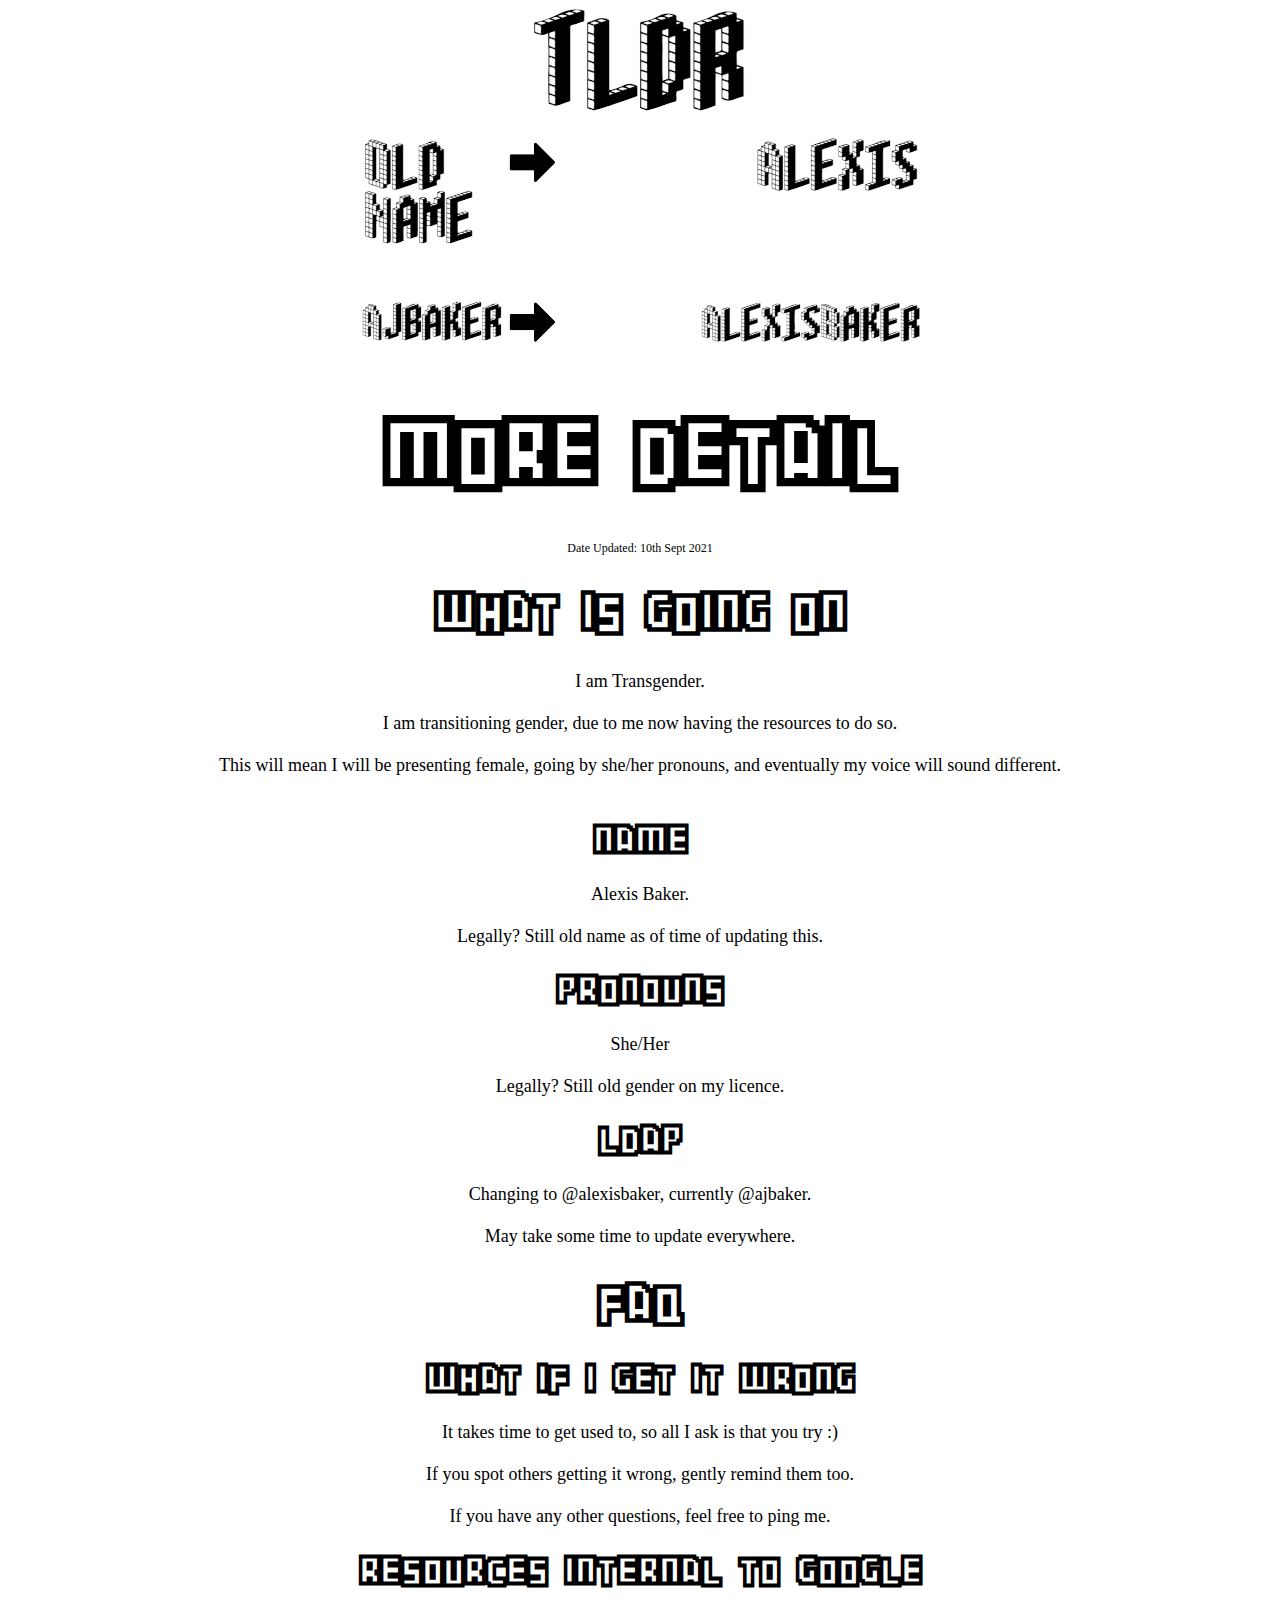
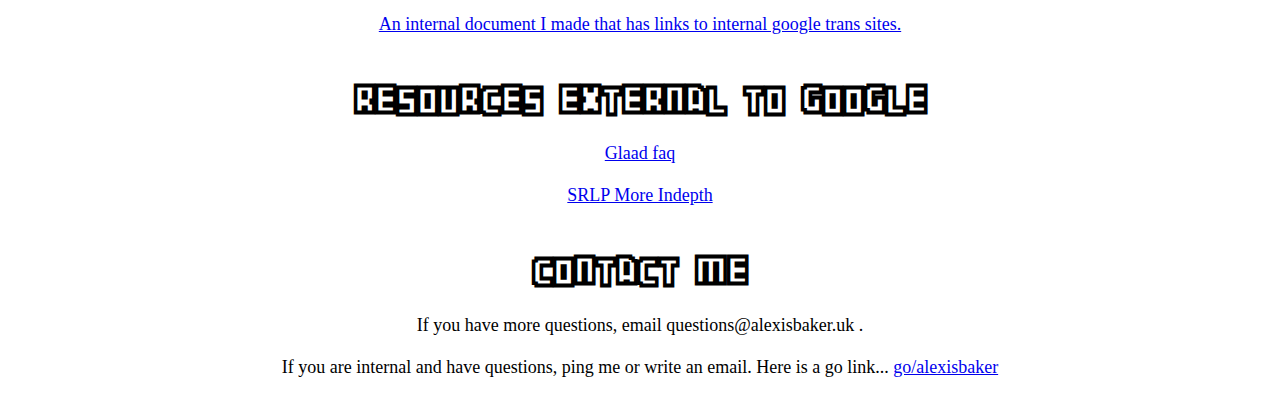
<file: pages/trans.html>
<!doctype html>
<html>
<link href="../css/headers.css" rel="stylesheet" type="text/css">	
<link href="../fonts/fonts.css" rel="stylesheet" type="text/css">


<head>
<meta charset="UTF-8">
</head>

<div style="background-color: white">
	<video autoplay muted loop src="../movies/tldr.mp4" class="video-header-tldr" alt="An animation showing that my new name is Alexis, and my new ldap is alexisbaker.">The Video is not Loading.</video>
</div>
	
<body>
	<h1 style="font-family: 'botsmatic_outlineregular'; text-align: center; font-size: 72px">more detail</h1>
<p style="font-family: Cambria, 'Hoefler Text', 'Liberation Serif', Times, 'Times New Roman', 'serif'; text-align: center; font-size: 12px"> Date Updated: 10th Sept 2021 </p>
<h2 style="font-family: 'botsmatic_outlineregular'; text-align: center; font-size: 42px">what is going on</h2>
	<p style="font-family: Cambria, 'Hoefler Text', 'Liberation Serif', Times, 'Times New Roman', 'serif'; text-align: center; font-size: 18px">
		I am Transgender. <br> <br>
		I am transitioning gender, due to me now having the resources to do so.<br><br>
		This will mean I will be presenting female, going by she/her pronouns, and eventually my voice will sound different. <br><br>
	</p>
	
	<h2 style="font-family: 'botsmatic_outlineregular'; text-align: center; font-size: 32px">name</h2>
<p style="font-family: Cambria, 'Hoefler Text', 'Liberation Serif', Times, 'Times New Roman', 'serif'; text-align: center; font-size: 18px">
		Alexis Baker. <br> <br>
		Legally? Still old name as of time of updating this. 
</p>
	
	<h2 style="font-family: 'botsmatic_outlineregular'; text-align: center; font-size: 32px">pronouns</h2>
	<p style="font-family: Cambria, 'Hoefler Text', 'Liberation Serif', Times, 'Times New Roman', 'serif'; text-align: center; font-size: 18px">
		She/Her <br> <br>
		Legally? Still old gender on my licence.
	</p>
	
	<h2 style="font-family: 'botsmatic_outlineregular'; text-align: center; font-size: 32px">ldap</h2>
	<p style="font-family: Cambria, 'Hoefler Text', 'Liberation Serif', Times, 'Times New Roman', 'serif'; text-align: center; font-size: 18px">
		Changing to @alexisbaker, currently @ajbaker.<br> <br>
		May take some time to update everywhere.
	</p>
	
	
	<h2 style="font-family: 'botsmatic_outlineregular'; text-align: center; font-size: 42px">faq</h2>
	
<h2 style="font-family: 'botsmatic_outlineregular'; text-align: center; font-size: 32px">what if i get it wrong</h2>
	<p style="font-family: Cambria, 'Hoefler Text', 'Liberation Serif', Times, 'Times New Roman', 'serif'; text-align: center; font-size: 18px">
		It takes time to get used to, so all I ask is that you try :) <br> <br>
		If you spot others getting it wrong, gently remind them too. <br> <br>
    If you have any other questions, feel free to ping me. </p>
	
	<h2 style="font-family: 'botsmatic_outlineregular'; text-align: center; font-size: 32px">resources internal to google</h2>
	<p style="font-family: Cambria, 'Hoefler Text', 'Liberation Serif', Times, 'Times New Roman', 'serif'; text-align: center; font-size: 18px">
		<a href="https://docs.google.com/document/d/14tU2xwMBM8-GnPRhK1bU9sNzaI2p-5lV0Lip0mez51w/edit?resourcekey=0-36mcm7woSAfn77hn3rE8Kw#">An internal document I made that has links to internal google trans sites. </a> <br> <br>	
	</p>
	
	<h2 style="font-family: 'botsmatic_outlineregular'; text-align: center; font-size: 32px">resources external to google</h2>
	<p style="font-family: Cambria, 'Hoefler Text', 'Liberation Serif', Times, 'Times New Roman', 'serif'; text-align: center; font-size: 18px">
		<a href="https://www.glaad.org/transgender/transfaq">Glaad faq</a> <br> <br>
		<a href="https://srlp.org/resources/trans-101/">SRLP More Indepth</a> <br> <br>	
	</p>
	
	<h2 style="font-family: 'botsmatic_outlineregular'; text-align: center; font-size: 32px">contact me</h2>
	<p style="font-family: Cambria, 'Hoefler Text', 'Liberation Serif', Times, 'Times New Roman', 'serif'; text-align: center; font-size: 18px">
		If you have more questions, email questions@alexisbaker.uk . <br> <br>
		If you are internal and have questions, ping me or write an email. Here is a go link... <a href="http://goto.google.com/alexisbaker">go/alexisbaker</a> <br> <br>
	</p>
	
	
	
</body>
</html>
</file>
<file: css/headers.css>
/* CSS Document */

.header-text {
	position: absolute;
	top: 10%;
	left: 30%;
	width: 100%;
  	text-align: center;
	vertical-align: middle;
  	color: black;
	opacity: 40%;
  	font-size: 90px;
	letter-spacing: 0.2em;
}

.video-header {
	width: 100%; 
	border:0;
	object-fit:fill;
}

.video-header-tldr {
	width: 50%; 
	border:0;
	object-fit:fill;
	margin-left: 25%;
}
</file>
<file: fonts/fonts.css>
/*! Generated by Font Squirrel (https://www.fontsquirrel.com) on September 7, 2021 */
@font-face {
    font-family: 'botsmatic_outlineregular';
    src: url('outlined-webfont.woff2') format('woff2'),
         url('outlined-webfont.woff') format('woff');
    font-weight: normal;
    font-style: normal;
}
</file>
